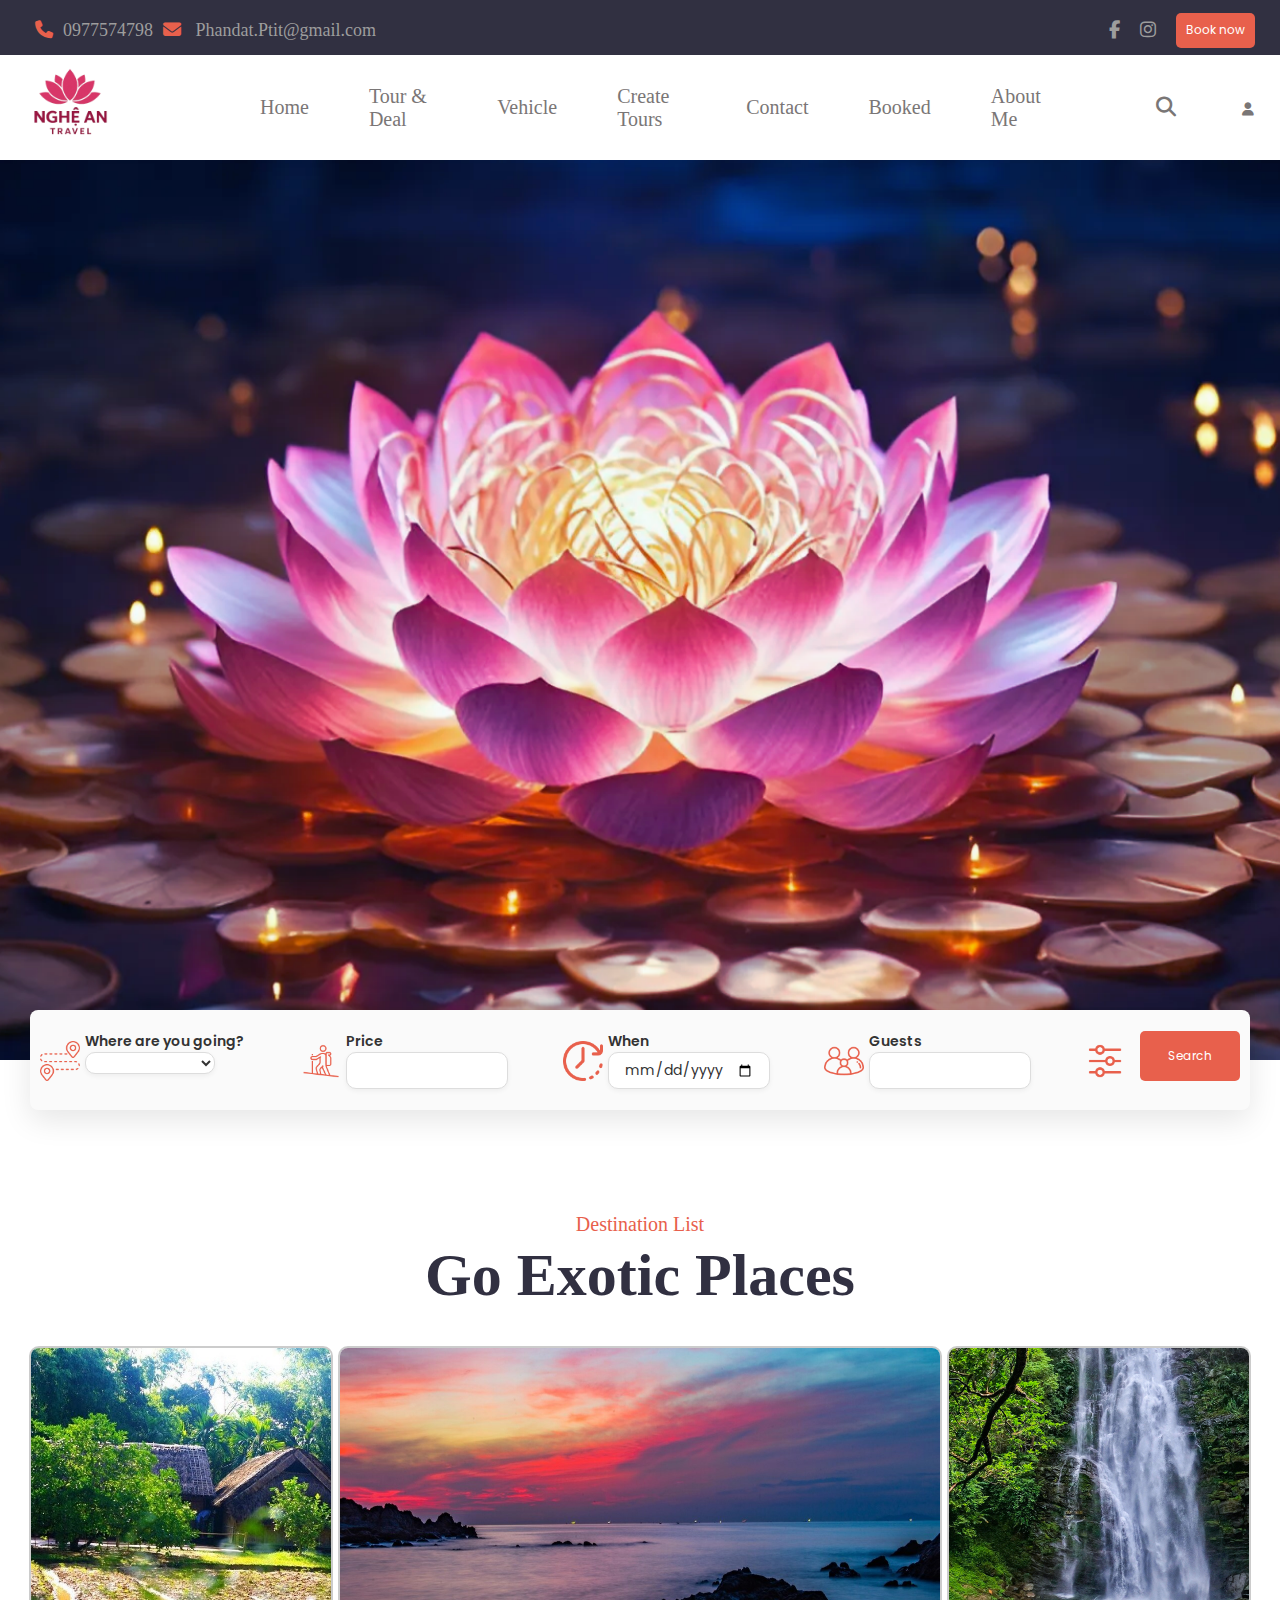
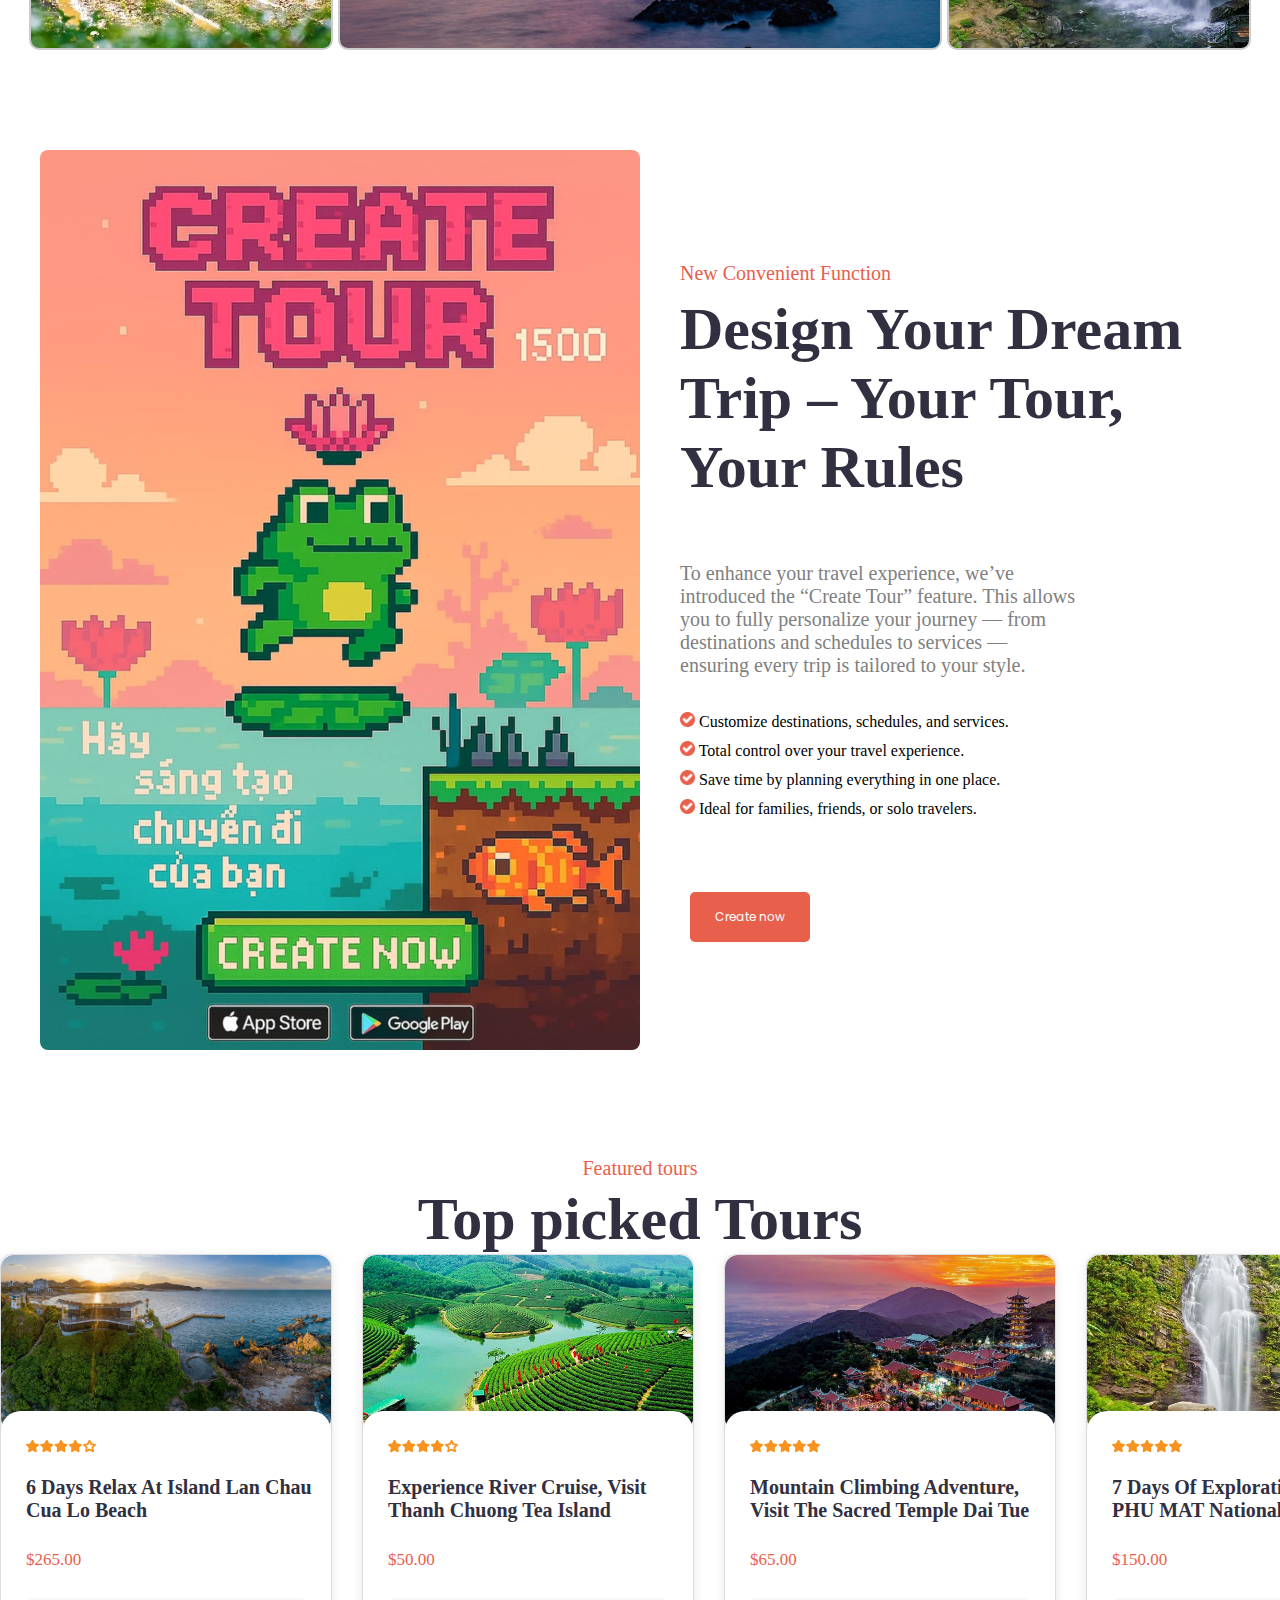
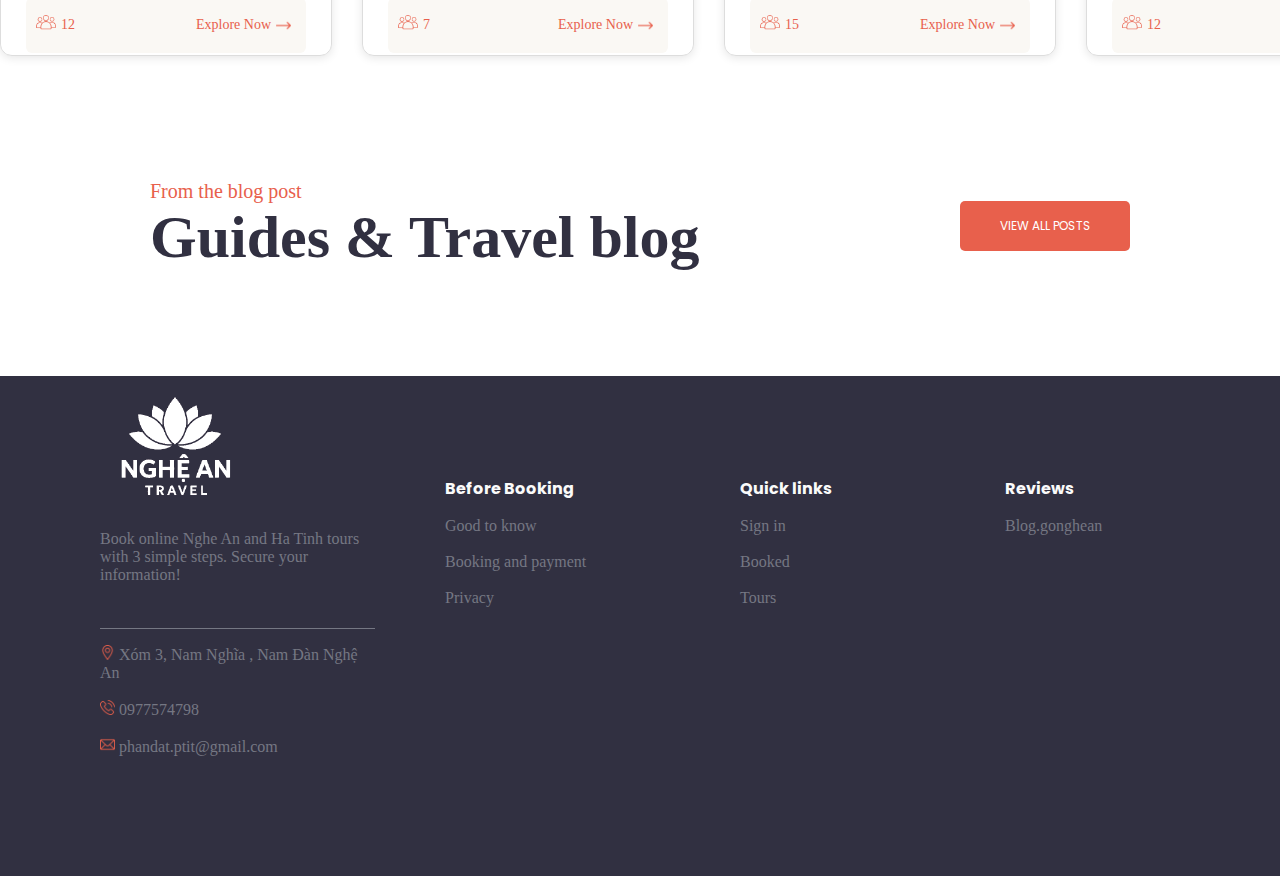
<file: home.html>
<!DOCTYPE html>
<html lang="en">
  <head>
    <meta charset="UTF-8" />
    <meta name="viewport" content="width=device-width, initial-scale=1.0" />
    <title>Image Row Display</title>

    <link href="style.css" rel="stylesheet">
    <link rel="stylesheet"
      href="https://cdnjs.cloudflare.com/ajax/libs/font-awesome/6.5.0/css/all.min.css">

    <link
      href="https://fonts.googleapis.com/css2?family=Great+Vibes&display=swap"
      rel="stylesheet">
    <link rel="stylesheet"
      href="https://cdnjs.cloudflare.com/ajax/libs/font-awesome/5.15.1/css/all.min.css">
    <link href="https://fonts.googleapis.com/css2?family=Roboto&display=swap"
      rel="stylesheet">
    <link rel="stylesheet"
      href="https://cdnjs.cloudflare.com/ajax/libs/font-awesome/6.5.0/css/all.min.css">
    <link
      href="https://db.onlinewebfonts.com/c/12ece9d4b11e224fbbd0b5ca246bb213?family=Reey+Regular"
      rel="stylesheet">
    <link
      href="https://fonts.googleapis.com/css2?family=Poppins:wght@400;500;600;700&display=swap"
      rel="stylesheet">
<link href="https://fonts.googleapis.com/css2?family=Montserrat:wght@400;600;700&display=swap" rel="stylesheet">
<link rel="stylesheet" href="https://cdnjs.cloudflare.com/ajax/libs/font-awesome/6.5.0/css/all.min.css">



  </head>
  <body>
    <!--thanh cc-->
  <div id="overlay"></div>

<div id="loginForm">
 
  <h2>Đăng nhập</h2>
  <div class="sign-minibox">
    <label for="sign" style="font-weight: bold;">Username</label>
  <input id="username"class="sign username" type="text" placeholder="Tên đăng nhập" />
  </div>
  <div class="sign-minibox">
    <label for="sign" style="font-weight: bold;">Password</label>
  <input id="password" class="sign password" type="password" placeholder="Mật khẩu" />
  </div>
  <button class="butten-background" onclick="login()" style="width:80%;height: 45px;display:flex;">Đăng nhập</button>
  <a href="signin.html" style="color:black">Bạn chưa có tài khoản ?</a>
  <p id="message" style="font-weight: bold; color: red;"></p>
  
</div>
    <div class="header">
      <div class="header-contact">
        <div class="header-left">
          <ul>
            <li><i class="fas fa-phone icon butten"></i>
              <span class="info">0977574798</span>
            </li>
            <li>
              <a href="mailto:Phandat.ptit@gmail.com">
                <i class="fas fa-envelope icon butten"> </i>
                <span class="info">Phandat.Ptit@gmail.com</span>

              </a>
            </li>
          </ul>
        </div>

        <div class="header-right">
          <a href="https://www.facebook.com/phandat3108" target="_blank">
            <i class="fab fa-facebook-f icon info"></i>
          </a>
          <a href="https://instagram.com/yourpage" target="_blank">
            <i class="fab fa-instagram icon info"></i>
          </a>

        </a>
        <div class="butten-background">
          Book now
        </div>
      </div>
    </div>
    <div class="header-navbar">
     <ul>
        <li><a href="home.html"><img
              src="anh/ChatGPT_Image_14_07_05_9_thg_5__2025-removebg-preview.png"></a></li>

        <li><a href="home.html">Home</a></li>
        <li><a href="tour.html">Tour & Deal</a></li>
        <li><a href="vehicle.html">Vehicle</a></li>
        
        <li><a href="create.html">Create Tours</a></li>
        <li><a href="contact.html">Contact</a></li>
        <li><a href="booked.html">Booked</a></li>
        <li><a href="info.html">About Me</a></li>
        <div  onclick="toggleDropdownLogout()" class="userbox"><i class="fa-solid fa-user" style="color:#7a7676"></i></div>
        <li class="search-icon" style="margin-left:50px"><a href="search.html"><i class="fas fa-search" style="color:#7a7676"></i> </a></li>

        <li class="sign-icon"><button onclick="toggleDropdown()"   ><i  class="fa-solid fa-user" style="color:#7a7676"></i> </button></li>
           
      </ul>
    </div>
  </div>
  <!--Anh poster-->
  <div class="poster-container">
     <div class="drop-logout" style="margin-left: 10px;">
              <div class="login-tab" onclick="logout()">
                
                 Log Out
              </div>
               <div class="signin-tab">
               <a style="color:black" href="booked.html"> Booked</a>
              </div>
            </div>
     <div class="drop">
              <div class="login-tab" onclick="logintable()">
                <i class="fa-solid fa-right-to-bracket" style="color:#7a7676"></i>
                 Login
              </div>
               <div class="signin-tab">
               <a style="color:black" href="signin.html"> 
                <i class="fa-solid fa-user-plus" style="color:#7a7676"></i>
                </i>
                Sign in</a>
              </div>
            </div>
    <img class="poster" src="anh/004b4db9-a695-466d-9696-61cb5882ea64.png">
  </div>
  <!--search-->
  <div class="search-section">
  <form class="babe-search-form" onsubmit="search(); return false;">
    <img class="icon-search" src="anh/navigation (2).png">
    <div class="search-field">
      <label>
        <span class="search-up">Where are you going?</span>
      </label>
      <select class="destination">
         <option value="">-- Select Destination --</option>
      </select>
    </div>

    <img class="icon-search" src="anh/travel (1).png">
    <div class="search-field">
      <label>
        <span class="search-up">Price</span>
      </label>
      <input type="number" class="price">
    </div>

    <img class="icon-search" src="anh/wall-clock.png">
    <div class="search-field">
      <label>
        <span class="search-up">When</span>
      </label>
      <input type="date" color="orange">
    </div>

    <img class="icon-search" src="anh/family.png">
    <div class="search-field">
      <label>
        <span class="search-up">Guests</span>
      </label>
      <input type="number" class="people">
    </div>

    <img class="icon-search" src="anh/equalizer.png">
    <button type="submit" class="butten-background" style="height: 50px; width: 100px;" onclick="searchhome()">
      Search
    </button>
  </form>
</div>

    <div>
    </div>
  </div>
  <div class="chu-dep">
    <p class="font-reey" style="font-size :20px;">Destination List</p>
    <h3 style="font-size :60px; color:#313041">Go Exotic Places
    </h3>
  </div>
  <br>
  <br>
  <div class="preview-picture">
    <div class="pic">

      <img src="anh/locations_1443594371_5ad8ee38fee5aa7eccfd7fe0ebb41e58.jpg"
        style="height: 300; width: 300px;">
    </div>
    <div class="pic"> <img
        src="anh/dao-lan-chau-cua-lo-ky-ao-trong-suong-som-840af9.jpg"
        style="height: 300; width: 600px;"></div>
    <div class="pic"><img src="anh/thac-khe-kem-8.jpg"
        style="height: 300; width: 300px;"></div>
  </div>

  <div class="event">
    <div class="event-pic">
      <img src="anh/559f4a52-94fa-401b-a937-ce4de1702695.jpeg">
    </div>

    <div class="event-info">
      <div class="chu-dep2">
        <p class="font-reey" style="font-size :20px;">
         New Convenient Function</p>
        <h3 style="font-size :60px; color:#313041">Design Your Dream Trip – Your Tour, Your Rules
        </h3>
        <div style="width: 400px; font-size: 20px; color: gray;">
          <p style="margin-top:50px;"> To enhance your travel experience, we’ve introduced the “Create Tour” feature.
This allows you to fully personalize your journey — from destinations and schedules to services — ensuring every trip is tailored to your style.</p></div>
        <div class="tick" style="margin-top: 25px;">
          <img src="anh/checked.png"> Customize destinations, schedules, and services.
        </div>
        <div class="tick">
          <img src="anh/checked.png"> Total control over your travel experience.
        </div>
        <div class="tick">
          <img src="anh/checked.png">  Save time by planning everything in one place.
        </div>
        <div class="tick">
          <img src="anh/checked.png"> Ideal for families, friends, or solo travelers.
        </div>
        <br>
        <br>
        <br>
       <a href="create.html"> <div class="butten-background" style="height: 50px ; width:100px" >
          Create now
        </div></a>
      </div>

    </div>

  </div>
  <div class="chu-dep">
    <p class="font-reey" style="font-size :20px;">Featured tours</p>
    <h3 style="font-size :60px; color:#313041">Top picked Tours
    </h3>
  </div>
  <div class="top-tours">
    <div class="box-top-tours">
      <div class="img-box-top-tours">
        <img src="anh/lan-chau-anh-web-1-min.webp (2).png">
      </div>
      <div class="info-box-top-tours">
        <div class="info-box">
          <img class="star" src="anh/rating.png">

          <div class="name-info-box-top-tours">
            6 Days Relax At Island Lan Chau Cua Lo Beach
          </div>
          <br>
          <div class="price">
            $265.00
          </div>
          <br>
          <div class="more-info">
            <div class="info-left">
              <img src="anh/people.png" width="20px" style="padding: 0;"> 12
            </div>
            <div class="info-right">
              Explore Now <img style="margin-left: 5px;" width="15px "
                src="anh/right-arrow.png">
            </div>
          </div>

        </div>
      </div>
    </div>
    <div class="box-top-tours">
      <div class="img-box-top-tours">
        <img src="anh/doi-che-thanh-chuong.jpeg">
      </div>
      <div class="info-box-top-tours">
        <div class="info-box">
          <img class="star" src="anh/rating.png">

          <div class="name-info-box-top-tours">
            Experience River Cruise, Visit Thanh Chuong Tea Island
          </div>
          <br>
          <div class="price">
            $50.00
          </div>
          <br>
          <div class="more-info">
            <div class="info-left">
              <img src="anh/people.png" width="20px" style="padding: 0;"> 7
            </div>
            <div class="info-right">
              Explore Now <img style="margin-left: 5px;" width="15px "
                src="anh/right-arrow.png">
            </div>
          </div>

        </div>
      </div>
    </div>
    <div class="box-top-tours">
      <div class="img-box-top-tours">
        <img src="anh/481819640_953251776989379_5777637315292432491_n.jpg">
      </div>
      <div class="info-box-top-tours">
        <div class="info-box">
          <img class="star" src="anh/rating (1).png">

          <div class="name-info-box-top-tours">
            Mountain Climbing Adventure, Visit The Sacred Temple Dai Tue
          </div>
          <br>
          <div class="price">
            $65.00
          </div>
          <br>
          <div class="more-info">
            <div class="info-left">
              <img src="anh/people.png" width="20px" style="padding: 0;"> 15
            </div>
            <div class="info-right">
              Explore Now <img style="margin-left: 5px;" width="15px "
                src="anh/right-arrow.png">
            </div>
          </div>

        </div>
      </div>
    </div>
    <div class="box-top-tours">
      <div class="img-box-top-tours">
        <img src="anh/vuon-quoc-gia-pu-mat-1.jpg">
      </div>
      <div class="info-box-top-tours">
        <div class="info-box">
          <img class="star" src="anh/rating (1).png">

          <div class="name-info-box-top-tours">
            7 Days Of Exploration-Survival In PHU MAT National Park
          </div>
          <br>
          <div class="price">
            $150.00
          </div>
          <br>
          <div class="more-info">
            <div class="info-left">
              <img src="anh/people.png" width="20px" style="padding: 0;"> 12
            </div>
            <div class="info-right">
              Explore Now <img style="margin-left: 5px;" width="15px "
                src="anh/right-arrow.png">
            </div>
          </div>

        </div>
      </div>
    </div>
  </div>
  <div class="post">
    <div class="post-left">

      <p class="font-reey" style="font-size :20px;">From the blog post</p>
      <h3 style="font-size :60px; color:#313041">Guides & Travel blog
      </h3>
    </div>
    <div class="post-right">
      <div class="butten-background" style="height: 50px ; width:150px">
        VIEW ALL POSTS
      </div>
    </div>

  </div>
  <div class="foot">
    <div class="foot1">
      <a href="#top"><img src="anh/output-onlinepngtools.png" width="150px"></a>
      <p class="foot-info">Book online Nghe An and Ha Tinh tours with 3 simple
        steps. Secure your information!
      </p>
      <br>
      <br>
      <hr style="border: none; height: 1px; background-color: #757783;">
      <ul>
        <li class="foot-info"><img src="anh/location.png" width="15px"><a> Xóm 3, Nam Nghĩa , Nam Đàn  Nghệ An</a></li>
        <br>
        <li class="foot-info"><img src="anh/phone-call.png" width="15px"> <a href>0977574798</a></li>
        <br>
        <li class="foot-info"><img src="anh/mail.png" width="15px"><a href="mailto:phandat.ptit@gmail.com"> phandat.ptit@gmail.com</a></li>

      </ul>
    </div>
    <div class="foot1" style="margin-left:-80px">
      <p class="top-foot-info">Before Booking</p>
      <ul>
        <li class="foot-info"> <a href>Good to know</a></li>
        <br>
        <li class="foot-info"> <a href>Booking and payment</a></li>
        <br>
        <li class="foot-info"> <a href>Privacy</a></li>

      </ul>

    </div>
    <div class="foot1" style="margin-left:-130px">
      <p class="top-foot-info">Quick links</p>
      <ul>
        <li class="foot-info"> <a href>Sign in</a></li>
        <br>
        <li class="foot-info"> <a href>Booked</a></li>
        <br>
        <li class="foot-info"> <a href>Tours</a></li>

      </ul>

    </p>

  </div>
  <div class="foot1" style="margin-left:-160px">
    <p class="top-foot-info">Reviews</p>
    <ul>
     
    
      <li class="foot-info"><a href> Blog.gonghean</a></li>

    </ul>

  </div>
</div>
<script src="admin.js"></script>
<script src="index.js"></script>
  </body>
</file>
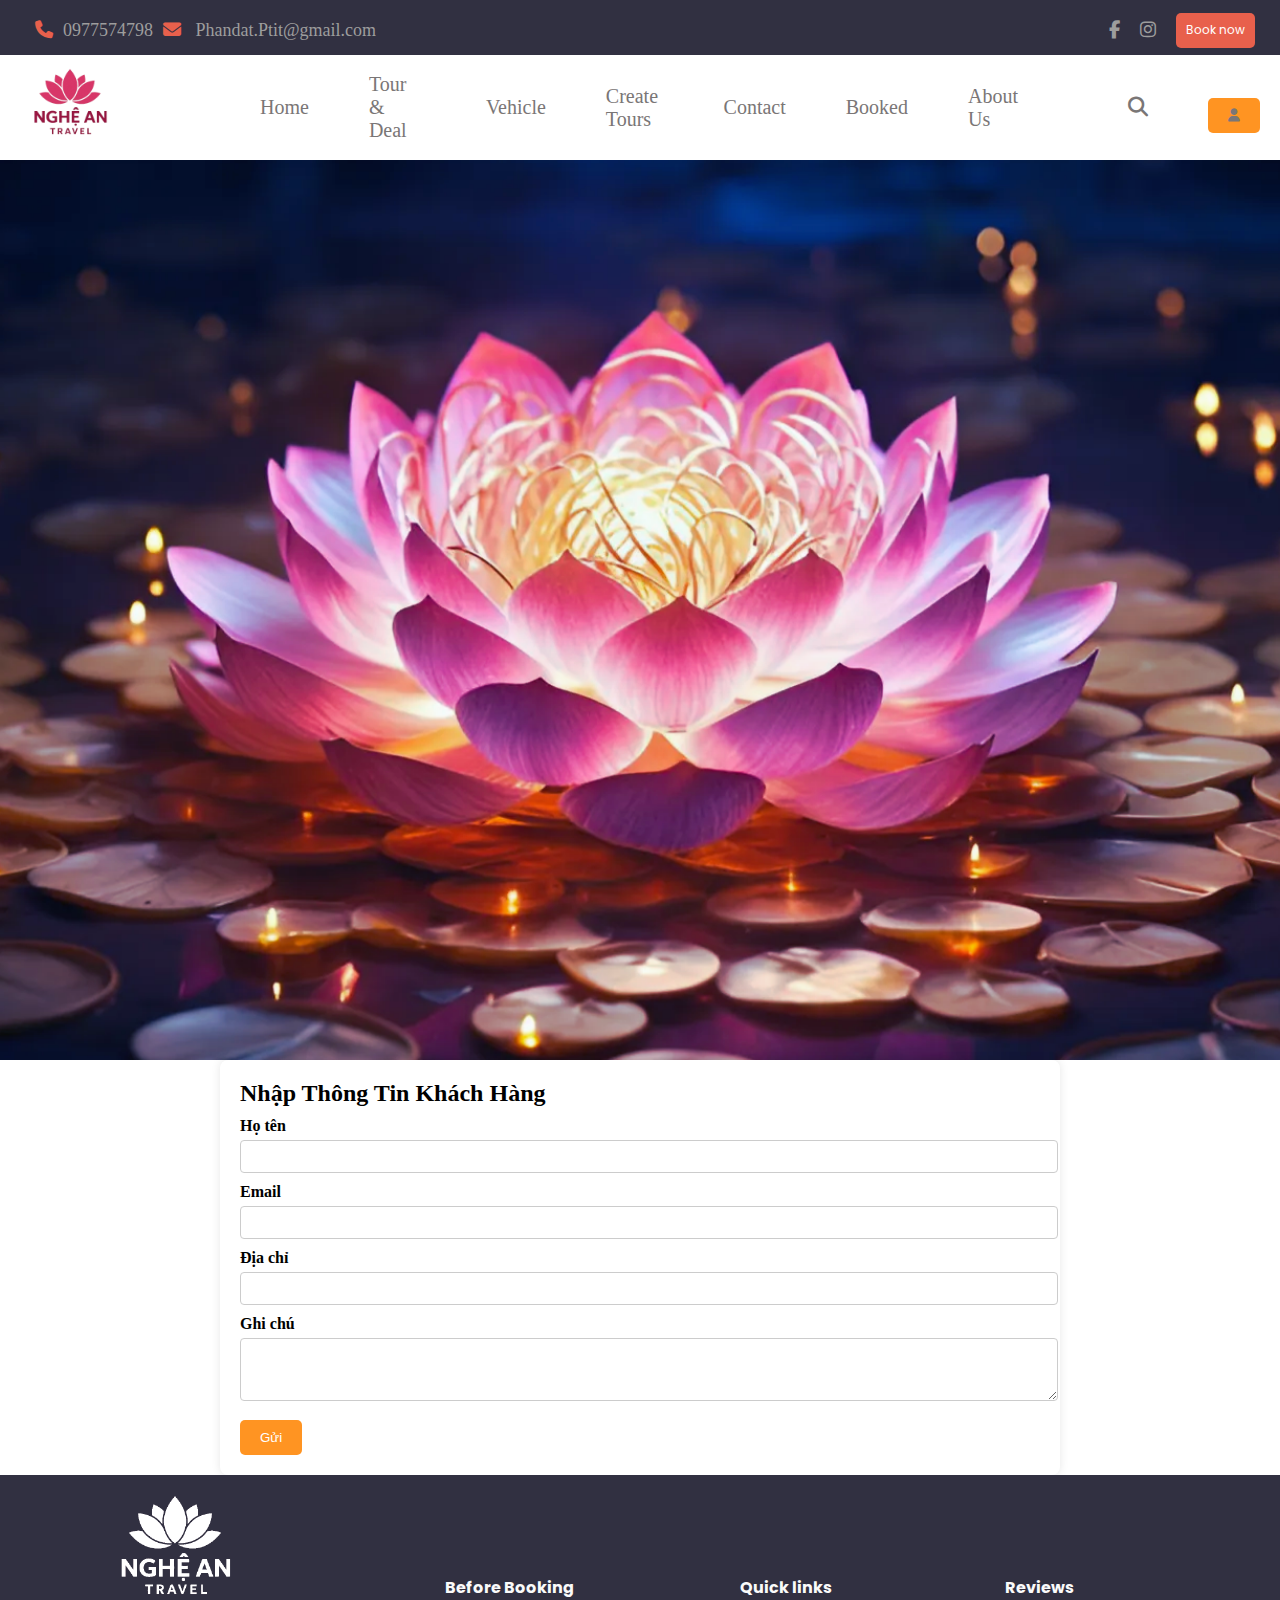
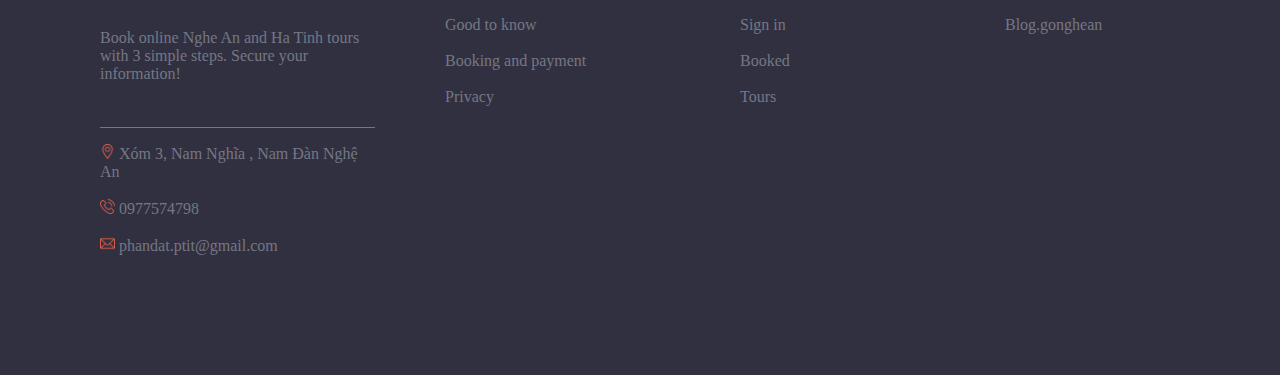
<file: info.html>
<!DOCTYPE html>
<html lang="en">
  <head>
    <meta charset="UTF-8" />
    <meta name="viewport" content="width=device-width, initial-scale=1.0" />
    <title>Image Row Display</title>

    <link href="style.css" rel="stylesheet">
    <link rel="stylesheet"
      href="https://cdnjs.cloudflare.com/ajax/libs/font-awesome/6.5.0/css/all.min.css">

    <link
      href="https://fonts.googleapis.com/css2?family=Great+Vibes&display=swap"
      rel="stylesheet">
    <link rel="stylesheet"
      href="https://cdnjs.cloudflare.com/ajax/libs/font-awesome/5.15.1/css/all.min.css">
    <link href="https://fonts.googleapis.com/css2?family=Roboto&display=swap"
      rel="stylesheet">
    <link rel="stylesheet"
      href="https://cdnjs.cloudflare.com/ajax/libs/font-awesome/6.5.0/css/all.min.css">
    <link
      href="https://db.onlinewebfonts.com/c/12ece9d4b11e224fbbd0b5ca246bb213?family=Reey+Regular"
      rel="stylesheet">
    <link
      href="https://fonts.googleapis.com/css2?family=Poppins:wght@400;500;600;700&display=swap"
      rel="stylesheet">
<link href="https://fonts.googleapis.com/css2?family=Montserrat:wght@400;600;700&display=swap" rel="stylesheet">
<link rel="stylesheet" href="https://cdnjs.cloudflare.com/ajax/libs/font-awesome/6.5.0/css/all.min.css">



  </head>
  <body>
    <!--thanh cc-->
  <div id="overlay"></div>

<div id="loginForm">
 
  <h2>Đăng nhập</h2>
  <div class="sign-minibox">
    <label for="sign" style="font-weight: bold;">Username</label>
  <input id="username"class="sign username" type="text" placeholder="Tên đăng nhập" />
  </div>
  <div class="sign-minibox">
    <label for="sign" style="font-weight: bold;">Password</label>
  <input id="password" class="sign password" type="password" placeholder="Mật khẩu" />
  </div>
  <button class="butten-background" onclick="login()" style="width:80%;height: 45px;display:flex;">Đăng nhập</button>
  <a href="signin.html" style="color:black">Bạn chưa có tài khoản ?</a>
  <p id="message" style="font-weight: bold; color: red;"></p>
  
</div>
    <div class="header">
      <div class="header-contact">
        <div class="header-left">
          <ul>
            <li><i class="fas fa-phone icon butten"></i>
              <span class="info">0977574798</span>
            </li>
            <li>
              <a href="mailto:Phandat.ptit@gmail.com">
                <i class="fas fa-envelope icon butten"> </i>
                <span class="info">Phandat.Ptit@gmail.com</span>

              </a>
            </li>
          </ul>
        </div>

        <div class="header-right">
          <a href="https://www.facebook.com/phandat3108" target="_blank">
            <i class="fab fa-facebook-f icon info"></i>
          </a>
          <a href="https://instagram.com/yourpage" target="_blank">
            <i class="fab fa-instagram icon info"></i>
          </a>

        </a>
        <div class="butten-background">
          Book now
        </div>
      </div>
    </div>
    <div class="header-navbar">
     <ul>
        <li><a href="home.html"><img
              src="anh/ChatGPT_Image_14_07_05_9_thg_5__2025-removebg-preview.png"></a></li>

        <li><a href="home.html">Home</a></li>
        <li><a href="tour.html">Tour & Deal</a></li>
        <li><a href="vehicle.html">Vehicle</a></li>
        
        <li><a href="create.html">Create Tours</a></li>
        <li><a href="contact.html">Contact</a></li>
        <li><a href="booked.html">Booked</a></li>
        <li><a href="booked.html">About Us</a></li>
        <div  onclick="toggleDropdownLogout()" class="userbox"><i class="fa-solid fa-user" style="color:#7a7676"></i></div>
        <li class="search-icon" style="margin-left:50px"><a href="search.html"><i class="fas fa-search" style="color:#7a7676"></i> </a></li>

        <li class="sign-icon"><button onclick="toggleDropdown()"   ><i  class="fa-solid fa-user" style="color:#7a7676"></i> </button></li>
           
      </ul>
    </div>
  </div>
  <!--Anh poster-->
  <div class="poster-container">
     <div class="drop-logout">
              <div class="login-tab" onclick="logout()">
                
                 Log Out
              </div>
               <div class="signin-tab">
               <a style="color:black" href="signin.html"> Booked</a>
              </div>
            </div>
     <div class="drop">
              <div class="login-tab" onclick="logintable()">
                <i class="fa-solid fa-right-to-bracket" style="color:#7a7676"></i>
                 Login
              </div>
               <div class="signin-tab">
               <a style="color:black" href="signin.html"> 
                <i class="fa-solid fa-user-plus" style="color:#7a7676"></i>
                </i>
                Sign in</a>
              </div>
            </div>
    <img class="poster" src="anh/004b4db9-a695-466d-9696-61cb5882ea64.png">
  </div>
 <style>
    

    form {
      background: #fff;
      padding: 20px;
      width: 800px;
      margin: auto;
      border-radius: 8px;
      box-shadow: 0 0 10px rgba(0,0,0,0.1);
    }

    label {
      display: block;
      margin-top: 10px;
      font-weight: bold;
    }

    input, textarea {
      width: 100%;
      padding: 8px;
      margin-top: 5px;
      border-radius: 4px;
      border: 1px solid #ccc;
    }

    button {
      margin-top: 15px;
      padding: 10px 20px;
      background-color: #ff9422;
      color: white;
      border: none;
      border-radius: 5px;
      cursor: pointer;
    }

    button:hover {
      background-color: #f87d26;
    }
  </style>
</head>
<body>

  <form id="form-khachhang">
    <h2>Nhập Thông Tin Khách Hàng</h2>
    <label for="hoten">Họ tên</label>
    <input type="text" id="hoten" required>

    <label for="email">Email</label>
    <input type="email" id="email" required>

    <label for="diachi">Địa chỉ</label>
    <input type="text" id="diachi" required>

    <label for="ghichu">Ghi chú</label>
    <textarea id="ghichu" rows="3"></textarea>

    <button type="submit">Gửi</button>
  </form>

  <script>
    document.addEventListener("DOMContentLoaded", function () {
      const username = localStorage.getItem("Userinuse");
      if (!username) {
        alert("⚠️ Bạn chưa đăng nhập (Userinuse chưa có trong localStorage).");
        return;
      }

      const form = document.getElementById("form-khachhang");

      // Load thông tin đã lưu sẵn nếu có
      const khachhangData = JSON.parse(localStorage.getItem("khachhang")) || {};
      if (khachhangData[username]) {
        const userData = khachhangData[username];
        document.getElementById("hoten").value = userData.hoten || "";
        document.getElementById("email").value = userData.email || "";
        document.getElementById("diachi").value = userData.diachi || "";
        document.getElementById("ghichu").value = userData.ghichu || "";
      }

      form.addEventListener("submit", function (e) {
        e.preventDefault();

        const thongtin = {
          username: username,
          hoten: document.getElementById("hoten").value.trim(),
          email: document.getElementById("email").value.trim(),
          diachi: document.getElementById("diachi").value.trim(),
          ghichu: document.getElementById("ghichu").value.trim()
        };

        // Cập nhật vào localStorage
        khachhangData[username] = thongtin;
        localStorage.setItem("khachhang", JSON.stringify(khachhangData));

        alert("✅ Thông tin khách hàng đã được lưu!");
      });
    });
  </script>


  <div class="foot">
    <div class="foot1">
      <a href="#top"><img src="anh/output-onlinepngtools.png" width="150px"></a>
      <p class="foot-info">Book online Nghe An and Ha Tinh tours with 3 simple
        steps. Secure your information!
      </p>
      <br>
      <br>
      <hr style="border: none; height: 1px; background-color: #757783;">
      <ul>
        <li class="foot-info"><img src="anh/location.png" width="15px"><a> Xóm 3, Nam Nghĩa , Nam Đàn  Nghệ An</a></li>
        <br>
        <li class="foot-info"><img src="anh/phone-call.png" width="15px"> <a href>0977574798</a></li>
        <br>
        <li class="foot-info"><img src="anh/mail.png" width="15px"><a href="mailto:phandat.ptit@gmail.com"> phandat.ptit@gmail.com</a></li>

      </ul>
    </div>
    <div class="foot1" style="margin-left:-80px">
      <p class="top-foot-info">Before Booking</p>
      <ul>
        <li class="foot-info"> <a href>Good to know</a></li>
        <br>
        <li class="foot-info"> <a href>Booking and payment</a></li>
        <br>
        <li class="foot-info"> <a href>Privacy</a></li>

      </ul>

    </div>
    <div class="foot1" style="margin-left:-130px">
      <p class="top-foot-info">Quick links</p>
      <ul>
        <li class="foot-info"> <a href>Sign in</a></li>
        <br>
        <li class="foot-info"> <a href>Booked</a></li>
        <br>
        <li class="foot-info"> <a href>Tours</a></li>

      </ul>

    </p>

  </div>
  <div class="foot1" style="margin-left:-160px">
    <p class="top-foot-info">Reviews</p>
    <ul>
     
    
      <li class="foot-info"><a href> Blog.gonghean</a></li>

    </ul>

  </div>
</div>
<script src="admin.js"></script>
<script src="index.js"></script>
  </body>
</file>
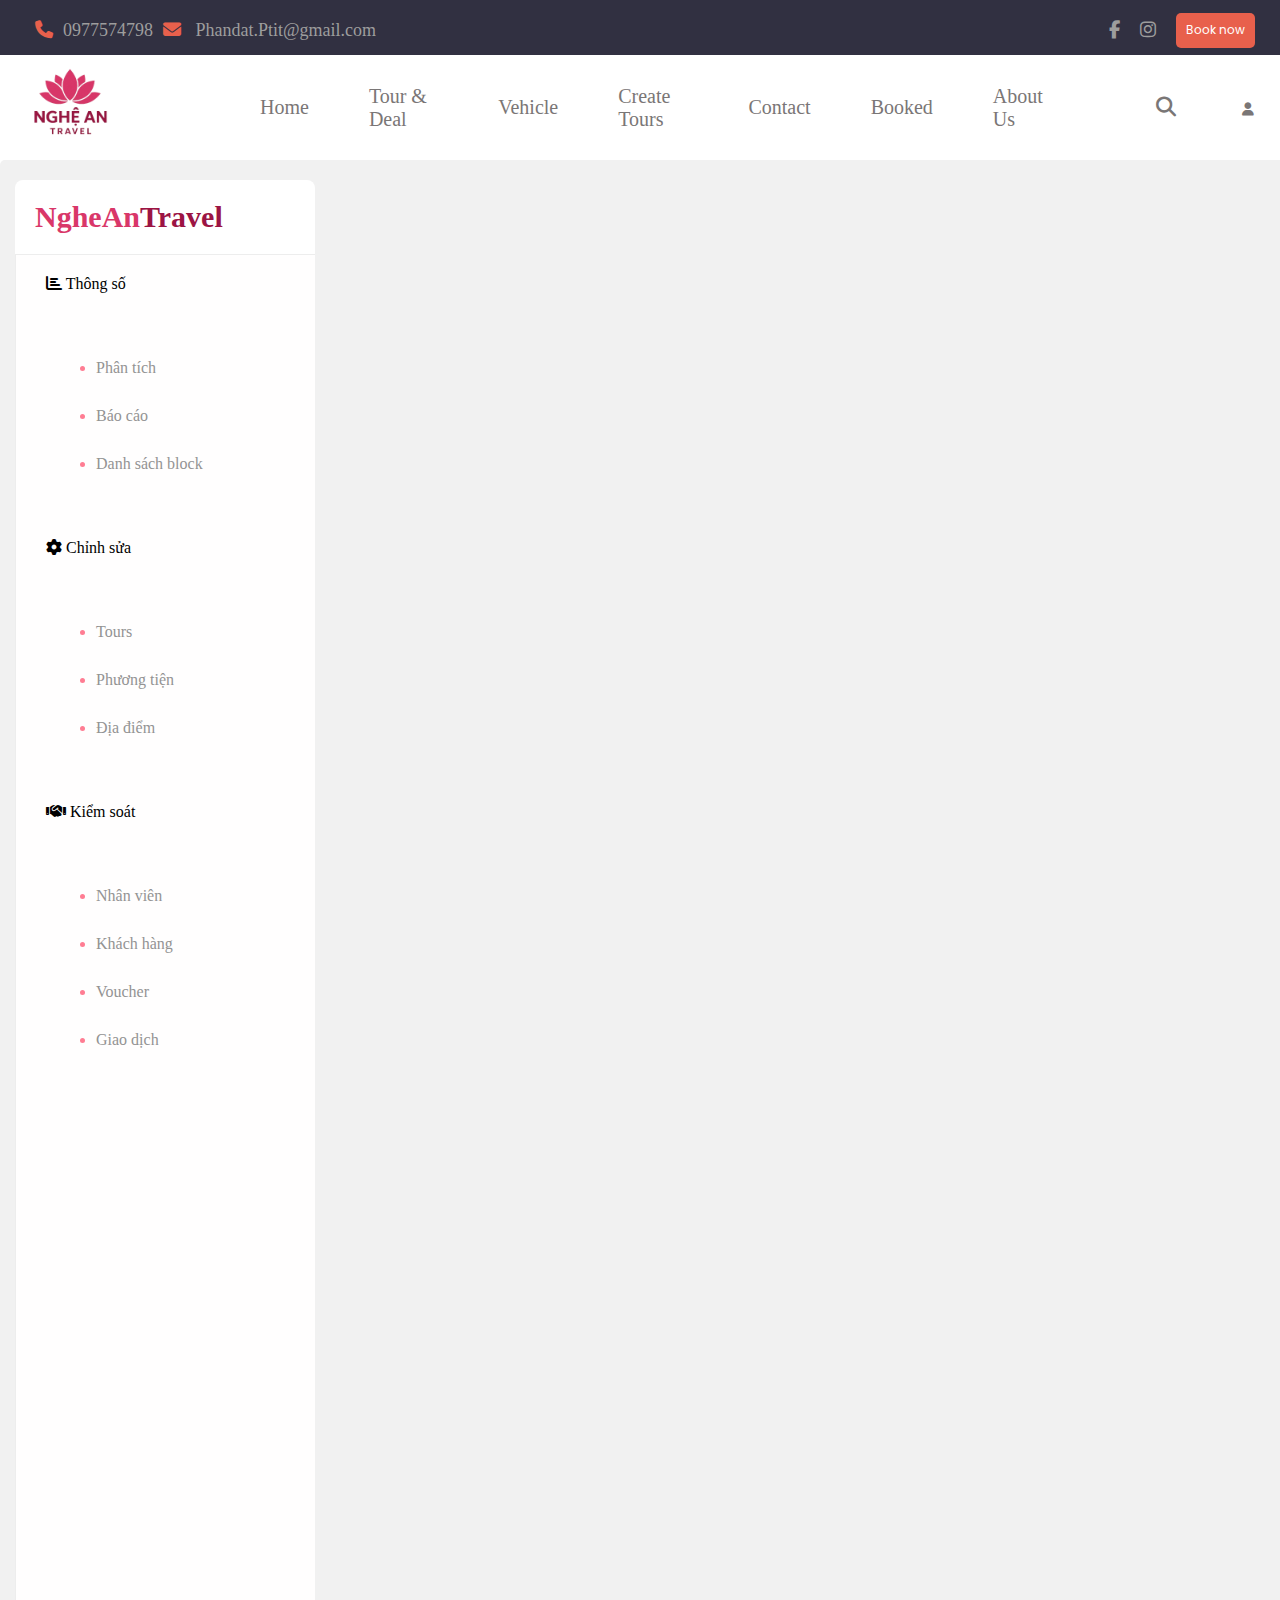
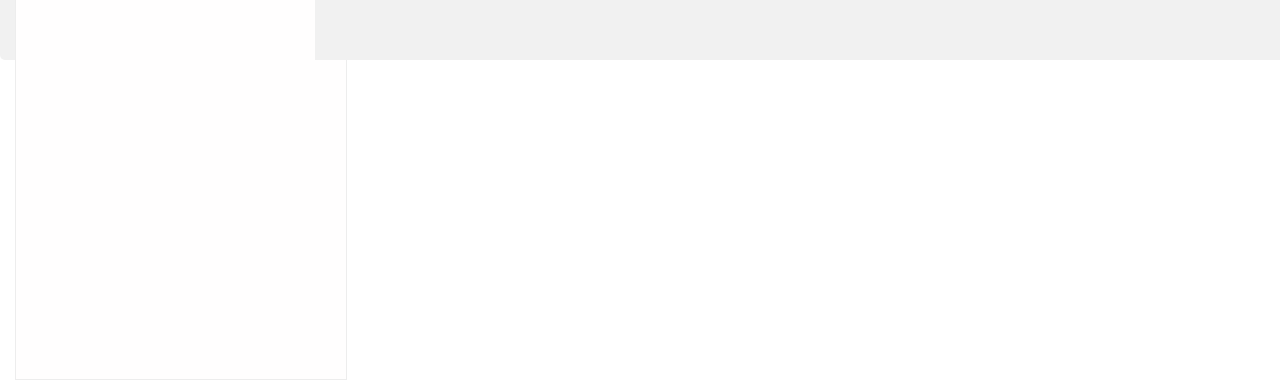
<file: manage.html>
<!DOCTYPE html>
<html lang="en">
  <head>
    <meta charset="UTF-8" />
    <meta name="viewport" content="width=device-width, initial-scale=1.0" />
    <title>Image Row Display</title>

    <link href="style.css" rel="stylesheet">
    <link rel="stylesheet"
    
      href="https://cdnjs.cloudflare.com/ajax/libs/font-awesome/6.5.0/css/all.min.css">

    <link
      href="https://fonts.googleapis.com/css2?family=Great+Vibes&display=swap"
      rel="stylesheet">
    <link rel="stylesheet"
      href="https://cdnjs.cloudflare.com/ajax/libs/font-awesome/5.15.1/css/all.min.css">
    <link href="https://fonts.googleapis.com/css2?family=Roboto&display=swap"
      rel="stylesheet">
    <link rel="stylesheet"
      href="https://cdnjs.cloudflare.com/ajax/libs/font-awesome/6.5.0/css/all.min.css">
    <link
      href="https://db.onlinewebfonts.com/c/12ece9d4b11e224fbbd0b5ca246bb213?family=Reey+Regular"
      rel="stylesheet">
    <link
      href="https://fonts.googleapis.com/css2?family=Poppins:wght@400;500;600;700&display=swap"
      rel="stylesheet">
<link href="https://fonts.googleapis.com/css2?family=Montserrat:wght@400;600;700&display=swap" rel="stylesheet">
<link rel="stylesheet" href="https://cdnjs.cloudflare.com/ajax/libs/font-awesome/6.5.0/css/all.min.css">

<link rel="stylesheet" href="https://cdnjs.cloudflare.com/ajax/libs/font-awesome/6.4.0/css/all.min.css" />
  </head>
  <body>
    <!--thanh cc-->
  
    <div class="header">
      <div class="header-contact">
        <div class="header-left">
          <ul>
            <li><i class="fas fa-phone icon butten"></i>
              <span class="info">0977574798</span>
            </li>
            <li>
              <a href="mailto:Phandat.ptit@gmail.com">
                <i class="fas fa-envelope icon butten"> </i>
                <span class="info">Phandat.Ptit@gmail.com</span>

              </a>
            </li>
          </ul>
        </div>

        <div class="header-right">
          <a href="https://www.facebook.com/phandat3108" target="_blank">
            <i class="fab fa-facebook-f icon info"></i>
          </a>
          <a href="https://instagram.com/yourpage" target="_blank">
            <i class="fab fa-instagram icon info"></i>
          </a>

        </a>
        <div class="butten-background">
          Book now
        </div>
      </div>
    </div>
    <div class="header-navbar">
      <ul>
        <li><a href="home.html"><img
              src="anh/ChatGPT_Image_14_07_05_9_thg_5__2025-removebg-preview.png"></a></li>

        <li><a href="home.html">Home</a></li>
        <li><a href="tour.html">Tour & Deal</a></li>
        <li><a href="vehicle.html">Vehicle</a></li>
        
        <li><a href="create.html">Create Tours</a></li>
        <li><a href="contact.html">Contact</a></li>
        <li><a href="booked.html">Booked</a></li>
        <li><a href="booked.html">About Us</a></li>
        <div  onclick="toggleDropdownLogout()" class="userbox"><i class="fa-solid fa-user" style="color:#7a7676"></i></div>
        <li class="search-icon" style="margin-left:50px"><a href="search.html"><i class="fas fa-search" style="color:#7a7676"></i> </a></li>

        <li class="sign-icon"><button onclick="toggleDropdown()"   ><i  class="fa-solid fa-user" style="color:#7a7676"></i> </button></li>
           
      </ul>
    </div>
  </div>
  <!--Anh poster-->
  <div class="poster-container">
     <div class="drop-logout">
              <div class="login-tab" onclick="logout()">
                 Log Out
              </div>
               <div class="signin-tab">
               <a style="color:black" href="signin.html"> Booked</a>
              </div>
            </div>
  </div>
  <div class="setting">
<div class="setting-box-left">
    <h3 class="namepage" style="color:#d93769">NgheAn<span style="color:#9c1444">Travel</span></h3>
    <div class="select-setting">
        <label> <i class="fa-solid fa-chart-bar"></i> Thông số</label>
     <ul class="manage_setting">
        <li>Phân tích</li>
        <li>Báo cáo</li>
         <li>Danh sách block</li>
     </ul>
     <label> <i class="fa-solid fa-gear"></i> Chỉnh sửa</label>
      <ul class="manage_setting">
       <li style="cursor:pointer" onclick="displayadd('addtours')">Tours</li> 
        
        <li style="cursor:pointer" onclick="displayadd('addphuongtien')">Phương tiện</li>
        <li style="cursor:pointer" onclick="displayadd('locationadd')">Địa điểm</li>
      </ul>
      <label> <i class="fa-solid fa-handshake"></i> Kiểm soát</label>
       <ul class="manage_setting">
        <li>Nhân viên</li>
        <li>Khách hàng</li>
        <li>Voucher</li>
        <li>Giao dịch</li>
       </ul>
       

     </ul>
    </div>
    
</div>
<div class="setting-box-right">
     <div class="form-box" id="addtours" >
        <br>
    <label for="image">Image path:</label>
    <input type="text" id="image" placeholder="anh/your_image.jpg">

    <label for="title">Title:</label>
    <input type="text" id="title" placeholder="Tour title...">
    <label for="lat">Latitude (vĩ độ):</label>
  <input type="text" id="lat" placeholder="VD: 18.820030">

  <!-- ✅ Thêm Longitude -->
  <label for="lng">Longitude (kinh độ):</label>
  <input type="text" id="lng" placeholder="VD: 105.721232">

    <label for="price">Price:</label>
    <input type="text" id="price" placeholder="$65.00">

    <label for="people">People limit:</label>
    <input type="number" id="people" placeholder="15">

    <label for="rating">Rating image path:</label>
    <input type="text" id="rating" placeholder="anh/rating (1).png">

    <label for="peoplejoin">People joined:</label>
    <input type="number" id="peoplejoin" placeholder="230">
    <label for="destination-add">Destination:</label>
    <input type="text" id="destination-add" placeholder="Name place">



    <button onclick="saveToLocalStorage()">Lưu vào Local Storage</button>
    <br>
    <br>
     
    <table class="all-tours" id="locations">
    <thead>
        <tr>
            <th>ID</th>
            <th>Image Url</th>
            <th>Title</th>
            
            <th>Price</th>
            <th>People limit</th>
            <th>Rating</th>
            <th>People joined</th>
            <th>Destination</th>
            <th>Lat</th>
      <th>Lng</th>
            <th>Change</th>
        </tr>
    </thead>
    <tbody id="tour-body">
        
    </tbody>
</table>
     </div>
<div class="form-box" id="addphuongtien" >
        <br>
    <label for="image">Image path:</label>
    <input type="text" id="imagexe" placeholder="anh/your_image.jpg">

    <label for="title">Title:</label>
    <input type="text" id="titlexe" placeholder="Tour title...">

    <label for="price">Price:</label>
    <input type="text" id="pricexe" placeholder="$65.00">

    <label for="people">People limit:</label>
    <input type="number" id="peoplexe" placeholder="15">

    <label for="peoplejoin">People joined:</label>
    <input type="number" id="peoplejoinxe" placeholder="Name">

    <button onclick="saveToLocalStoragexe()">Lưu vào Local Storage</button>
    <br>
    <br>
     
    <table class="all-tours" id="phuongtien">
    <thead>
        <tr>
            <th>ID</th>
            <th>Image Url</th>
            <th>Title</th>
         
            <th>Price</th>
            <th>People limit</th>
            <th>People joined</th>
            <th>Change</th>
        </tr>
    </thead>
    <tbody id="xe-body">
        
    </tbody>
</table>
     </div>
  </div>
</div>
  </div>
  
  
  <div class="foot">
    <div class="foot1">
      <a href="#top"><img src="anh/output-onlinepngtools.png" width="150px"></a>
      <p class="foot-info">Book online Nghe An and Ha Tinh tours with 3 simple
        steps. Secure your information!
      </p>
      <br>
      <br>
      <hr style="border: none; height: 1px; background-color: #757783;">
      <ul>
        <li class="foot-info"><img src="anh/location.png" width="15px"><a> Xóm 3, Nam Nghĩa , Nam Đàn  Nghệ An</a></li>
        <br>
        <li class="foot-info"><img src="anh/phone-call.png" width="15px"> <a href>0977574798</a></li>
        
        <br>
        <li class="foot-info"><img src="anh/mail.png" width="15px"><a href="mailto:phandat.ptit@gmail.com"> phandat.ptit@gmail.com</a></li>

      </ul>
    </div>
    <div class="foot1" style="margin-left:-80px">
      <p class="top-foot-info">Before Booking</p>
      <ul>
        <li class="foot-info"> <a href>Good to know</a></li>
        <br>
        <li class="foot-info"> <a href>Booking and payment</a></li>
        <br>
        <li class="foot-info"> <a href>Privacy</a></li>

      </ul>

    </div>
    <div class="foot1" style="margin-left:-130px">
      <p class="top-foot-info">Quick links</p>
      <ul>
        <li class="foot-info"> <a href>Sign in</a></li>
        <br>
        <li class="foot-info"> <a href>Booked</a></li>
        <br>
        <li class="foot-info"> <a href>Tours</a></li>

      </ul>

    </p>

  </div>
  <div class="foot1" style="margin-left:-160px">
    <p class="top-foot-info">Reviews</p>
    <ul>
     
    
      <li class="foot-info"><a href> Blog.gonghean</a></li>

    </ul>

  </div>
</div>

<script src="admin.js"></script>
<script src="index.js"></script>
  </body>
</file>
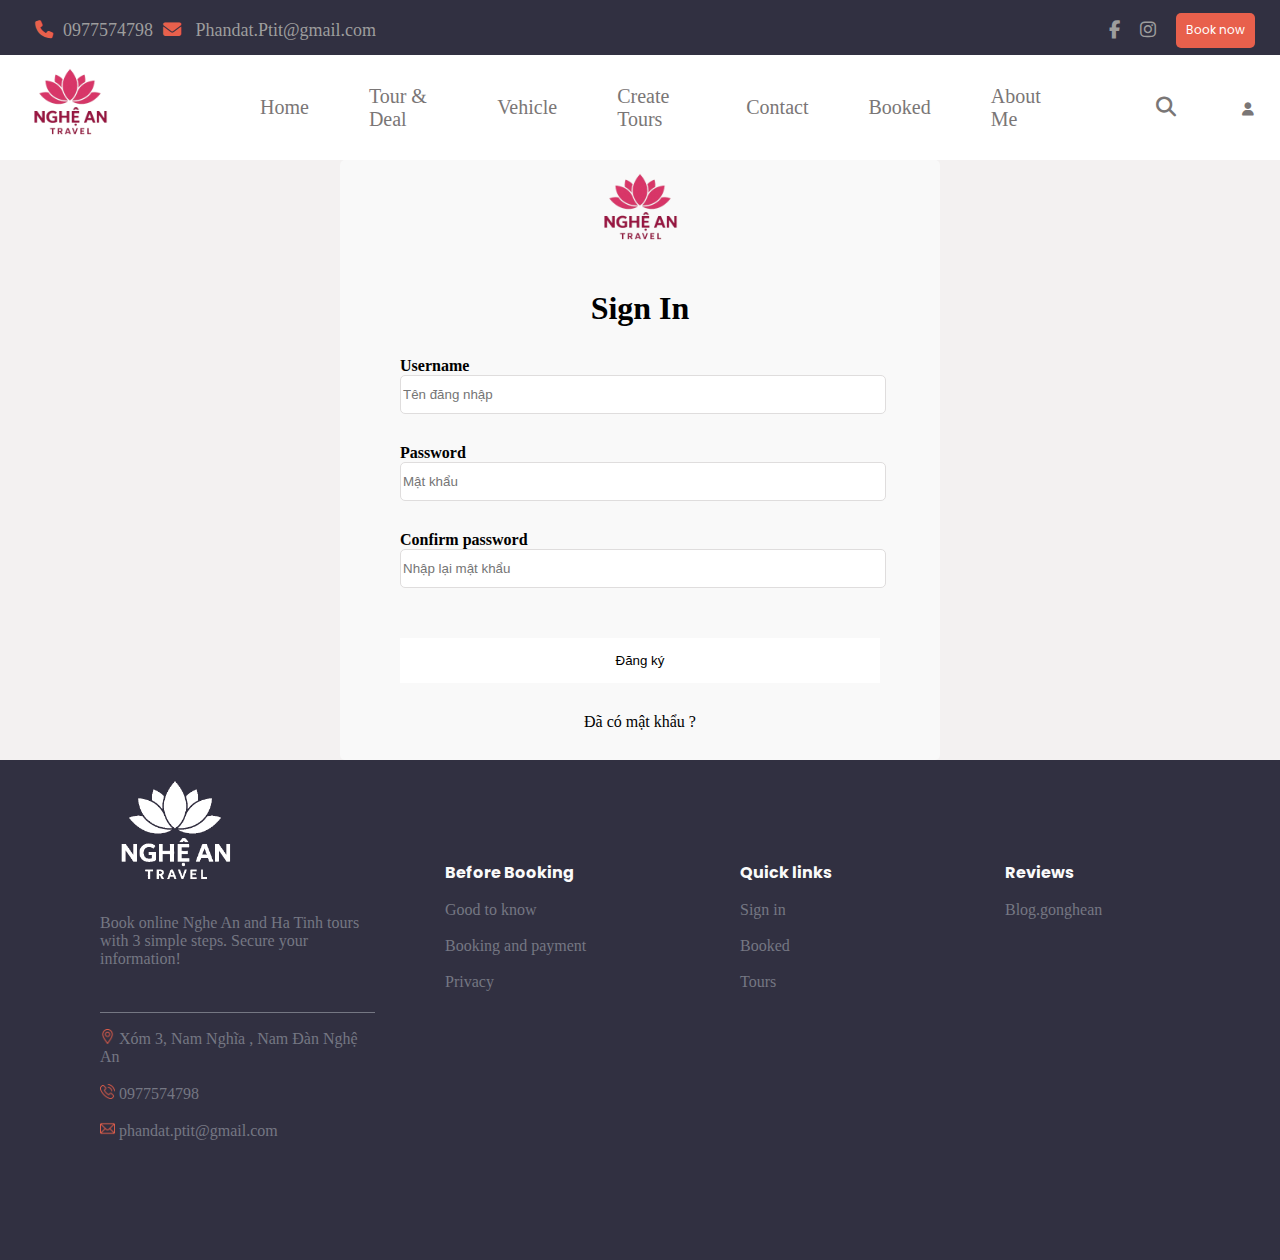
<file: signin.html>
<!DOCTYPE html>
<html lang="en">
  <head>
    <meta charset="UTF-8" />
    <meta name="viewport" content="width=device-width, initial-scale=1.0" />
    <title>Image Row Display</title>
<link href="https://fonts.googleapis.com/css2?family=Montserrat:wght@400;600;700&display=swap" rel="stylesheet">
<script src="admin.js"></script>
    <link href="style.css" rel="stylesheet">
    <link rel="stylesheet"
      href="https://cdnjs.cloudflare.com/ajax/libs/font-awesome/6.5.0/css/all.min.css">
<script src="index.js"></script>
    <link
      href="https://fonts.googleapis.com/css2?family=Great+Vibes&display=swap"
      rel="stylesheet">
    <link rel="stylesheet"
      href="https://cdnjs.cloudflare.com/ajax/libs/font-awesome/5.15.1/css/all.min.css">
    <link href="https://fonts.googleapis.com/css2?family=Roboto&display=swap"
      rel="stylesheet">
    <link rel="stylesheet"
      href="https://cdnjs.cloudflare.com/ajax/libs/font-awesome/6.5.0/css/all.min.css">
    <link
      href="https://db.onlinewebfonts.com/c/12ece9d4b11e224fbbd0b5ca246bb213?family=Reey+Regular"
      rel="stylesheet">
    <link
      href="https://fonts.googleapis.com/css2?family=Poppins:wght@400;500;600;700&display=swap"
      rel="stylesheet">

  </head>
  <body>
    <!--thanh cc-->
  


    <div class="header">
      <div class="header-contact">
        <div class="header-left">
          <ul>
            <li><i class="fas fa-phone icon butten"></i>
              <span class="info">0977574798</span>
            </li>
            <li>
              <a href="mailto:Phandat.ptit@gmail.com">
                <i class="fas fa-envelope icon butten"> </i>
                <span class="info">Phandat.Ptit@gmail.com</span>

              </a>
            </li>
          </ul>
        </div>

        <div class="header-right">
          <a href="https://www.facebook.com/phandat3108" target="_blank">
            <i class="fab fa-facebook-f icon info"></i>
          </a>
          <a href="https://instagram.com/yourpage" target="_blank">
            <i class="fab fa-instagram icon info"></i>
          </a>

        </a>
        <div class="butten-background">
          Book now
        </div>
      </div>
    </div>
    <div class="header-navbar">
     <ul>
        <li><a href="home.html"><img
              src="anh/ChatGPT_Image_14_07_05_9_thg_5__2025-removebg-preview.png"></a></li>

        <li><a href="home.html">Home</a></li>
        <li><a href="tour.html">Tour & Deal</a></li>
        <li><a href="vehicle.html">Vehicle</a></li>
        
        <li><a href="create.html">Create Tours</a></li>
        <li><a href="contact.html">Contact</a></li>
        <li><a href="booked.html">Booked</a></li>
        <li><a href="info.html">About Me</a></li>
        <div  onclick="toggleDropdownLogout()" class="userbox"><i class="fa-solid fa-user" style="color:#7a7676"></i></div>
        <li class="search-icon" style="margin-left:50px"><a href="search.html"><i class="fas fa-search" style="color:#7a7676"></i> </a></li>

        <li class="sign-icon"><button onclick="toggleDropdown()"   ><i  class="fa-solid fa-user" style="color:#7a7676"></i> </button></li>
           
      </ul>
    </div>
  </div>
  <div class="box-signin">
  <div class="box-inside-signin">
    <img width="100px" src="anh/ChatGPT_Image_14_07_05_9_thg_5__2025-removebg-preview.png">
   <h1>Sign In</h1>
  <div class="sign-minibox">
  <label for="username" style="font-weight: bold;">Username</label>
  <input id="username" name="username" class="sign username" type="text" placeholder="Tên đăng nhập" />
</div>
<div class="sign-minibox">
  <label for="password" style="font-weight: bold;">Password</label>
  <input id="password" name="password" class="sign password" type="password" placeholder="Mật khẩu" />
</div>
<div class="sign-minibox">
  <label for="confirmPassword" style="font-weight: bold;">Confirm password</label>
  <input id="confirmPassword" name="confirmPassword" class="sign password" type="password" placeholder="Nhập lại mật khẩu" />
  <p id="message" style="font-weight: bold; color: red;"></p>

</div>

<button class="button-background" onclick="register()"style="width:80%;height:45px;">Đăng ký</button>

     <a href="home.html" style="color: black;"
     > Đã có mật khẩu ?</a>

  </div>
  </div>
  <div class="foot">
    <div class="foot1">
      <a href="#top"><img src="anh/output-onlinepngtools.png" width="150px"></a>
      <p class="foot-info">Book online Nghe An and Ha Tinh tours with 3 simple
        steps. Secure your information!
      </p>
      <br>
      <br>
      <hr style="border: none; height: 1px; background-color: #757783;">
      <ul>
        <li class="foot-info"><img src="anh/location.png" width="15px"><a> Xóm 3, Nam Nghĩa , Nam Đàn  Nghệ An</a></li>
        <br>
        <li class="foot-info"><img src="anh/phone-call.png" width="15px"> <a href>0977574798</a></li>
        <br>
        <li class="foot-info"><img src="anh/mail.png" width="15px"><a href="mailto:phandat.ptit@gmail.com"> phandat.ptit@gmail.com</a></li>

      </ul>
    </div>
    <div class="foot1" style="margin-left:-80px">
      <p class="top-foot-info">Before Booking</p>
      <ul>
        <li class="foot-info"> <a href>Good to know</a></li>
        <br>
        <li class="foot-info"> <a href>Booking and payment</a></li>
        <br>
        <li class="foot-info"> <a href>Privacy</a></li>

      </ul>

    </div>
    <div class="foot1" style="margin-left:-130px">
      <p class="top-foot-info">Quick links</p>
      <ul>
        <li class="foot-info"> <a href>Sign in</a></li>
        <br>
        <li class="foot-info"> <a href>Booked</a></li>
        <br>
        <li class="foot-info"> <a href>Tours</a></li>

      </ul>

    </p>

  </div>
  <div class="foot1" style="margin-left:-160px">
    <p class="top-foot-info">Reviews</p>
    <ul>
     
    
      <li class="foot-info"><a href> Blog.gonghean</a></li>

    </ul>

  </div>
</div>
</file>
<file: style.css>
body,
html,
p,
h3,
h2,
h1,
img {
    margin: 0;
    padding: 0;



}


body{
    display:flex;
    flex-direction: column;
    }

.header-contact {
    padding: 10px 15px 5px;
    font-size: 15px;
    background: #313041;
    color: #dddddd;
    display: flex;
    height: 40px;
    justify-content: space-between;



}

.icon {
    color: white;
    font-size: 18px;
    margin: 0 10px;
}

.header-left {
    display: flex;
    font-size: 18px;
    margin: 0 10px;
    color: #dddddd;
    gap: 5px
}

.header-right {
    display: flex;
    font-size: 18px;
    margin: 0 10px;
    align-items: center;
}

.info {
    color: #9D9D9D;
    ;

}

.info:hover {
    color: #E8604C;
}

a {
    text-decoration: none;
}

.butten {
    color: #E8604C;
    ;
}

.header-contact ul {
    display: flex;
    padding: 0;
    margin: 0;
    align-items: center;


}

.header-contact li {
    display: flex;
    list-style: none;
    align-items: center;
    padding: 0;
    margin: 0;
}

button{
      border: none; 
    background-color: white;}

 
button:hover{
    color:#E8604C
}
.butten-background {
    background-color: #E8604C;
    display: flex;
    align-items: center;
    display: flex;
    cursor:pointer;
    justify-content: center;
    font-family:'Poppins', sans-serif;
    padding: 0 10px;
    margin-left: 10px;
    height: 35px;
    border-radius: 5px;
    color: white;
    font-size: 12px;

}

.header-navbar {
    background-color: white;
    padding-left: 20px;
    padding-right: 20px;
    display: flex;

    align-items: center;
    display:flex;
}

.header-navbar ul {
    display: flex;
    gap: 60px;
    list-style: none;
    margin: 0;
    padding: 0;
    align-items: center;
}

.header-navbar li {
    font-size: 20px;


}

.header-navbar a {
    text-decoration: none;
    color: #7a7676
}

.header-navbar a:hover {
    color: #E8604C;
}

.header-navbar img {
    height: 100px;
}

.header-navbar li img {
    margin-right: 80px;
}

.poster-container {

    width: 100%;
    height: 100vh;

    
}

.poster {
   
    width: 100%;
    height: 100%;
    object-fit: cover;
    display: block;


}

.babe-search-form {
    display: flex;
    gap: 5px;
    width: 100%;
}

.search-section {
    display: flex;
    justify-content: center;
    align-items: center;
    background-color: #fafafa;
    border-radius: 8px;
    width: 1200px;
    
    box-shadow: 0 10px 30px rgba(0, 0, 0, 0.1);
   
    height: 80px;
    gap: 15px;
    position: relative;
    z-index: 1;
    margin: -50px auto 0 auto;
    padding: 10px;
}


.search-field {
    flex: 1;
    display: flex;

    flex-direction: column;
    min-width: 200px;
}

.search-field select,
.search-field input {
    width: 130px;
    height: 15px;
    font-size: 14px;
    padding: 10px 15px;
    border: 1px solid #ddd;
    border-radius: 10px;
    font-family: 'Poppins', sans-serif;
    font-size: 14px;
    color: #333;
    background-color: #fff;
    box-shadow: 0 2px 5px rgba(0, 0, 0, 0.05);
  
}

.search-up {
    font-family: 'Poppins', sans-serif;
    font-weight: 600;
    color: #333333;
    font-size: 14px;
}

.icon-search {
    width: 40px;

    height: 40px;
    padding-top: 10px;
}

.chu-dep {
    display: flex;
    height: 200px;
    width: 100%;
    align-items: center;

    flex-direction: column;
    gap: 5px;
    justify-content: flex-end;
}

.font-reey {
    font-family: 'Reey regular';
    color: #E8604C;
}

.chu-dep p,
.chu-dep h3 {
    margin: 0;
   
}

.preview-picture {
    display: flex;
    gap: 5px;
    justify-content: center;
    align-items: center;

}

.preview-picture .pic img {
    width: 500px;
    
    height: auto;

    border: 2px solid #ccc;
    border-radius: 10px;
    object-fit: cover;
}

.pic {
    display: flex;
    z-index: 1;
}

.event {
    margin-top: 100px;
    display: flex;
    justify-content: center;
    align-items: center;
    max-width: 1200px;
    margin-left: auto;
    margin-right: auto;
    gap: 40px;
  
    padding: 0 20px;
}

.event-pic img {
    width: 600px;
    height: auto;
    object-fit: cover;
    border-radius: 8px;
}

.event-info {
    flex: 1;
    display: flex;
    justify-content: center;


}

.chu-dep2 {
    display: flex;
    flex-direction: column;
    align-items: flex-start;
    text-align: left;
    gap: 10px;
    max-width: 600px;
}

.tick img,
.tick p {
    font-size: 25px;
    width: 15px;
    height: auto
}

.top-tours {
    display: flex;

    justify-content: center;
    gap: 30px;
    margin: 0 auto;
}

.box-top-tours {
    width: 330px;
    display: flex;
    flex-direction: column;
   
}

.img-box-top-tours {
    width: 100%;
    border-radius: 13px;
    overflow: hidden;
    position: relative;
    z-index: 1;
}

.img-box-top-tours img {
    width: 100%;
    height: auto;
    object-fit: cover;
    display: block;

}

.info-box-top-tours {
    background-color: #fff;
    height: 250px;
    position: relative;
    z-index: 2;
    margin-top: -20px;
    border-top-left-radius: 20px;
    border-top-right-radius: 20px;
    box-shadow: 0 8px 20px rgba(0, 0, 0, 0.3);

}

.info-box {
    display: flex;
    padding-left: 25px;
    gap: 5px;
    flex-direction: column;

}

.star {
    width: 70px;

}

.name-info-box-top-tours {
    color: #313041;

    margin-top: -10px;
    font-weight: bold;
    font-size: 20px;
}

.price {
    color: #E8604C;
    font-size: 17px;
}

.more-info {
    background-color: #FAF8F4;
    width: 260px;
    height: 45px;
    border-radius: 6px;
    padding: 5px 10px;
    display: flex;
    justify-content: space-between;
    align-items: center;
    color: #E8604C;
    font-size: 14px;
}

.more-info img {
    vertical-align: middle;
    margin-right: 5px;
}

.info-left,
.info-right {
    display: flex;
    align-items: center;
}

.post {
    margin: 0;
    height: 300px;
    display:flex;
   align-items: center;
   justify-content: space-between;
   
  
  
    
}
.post-left{

    padding-left :150px;
}
.post-right{
    padding-right:150px
}
.foot{
    background-color:  #313041;
    display:flex;
    height: 500px;
    gap: 50px;
}
.foot-info{
   color: #757783;
   font-family:"Roboto Slab";
}
.foot1{
    width: 300px;
  padding-left:100px;
}
.top-foot-info{
    margin-top:100px;
    font-family: 'Poppins', sans-serif;
    color:#fafafa;
    font-weight: bold;
}
li,ul{
    list-style-type: none;
    padding-left: 0; 
  }
.foot-info a{ color: #757783;
    gap: 5px;
}
.drop{
    display:none;
    background-color: #f9f8f6;
    flex-direction: column;
  justify-content: center;
  align-items: center;
    width:200px;
    height: 100px;
    border-radius: 5px;
    position:absolute;
    z-index: 2;
    margin-left: 1200px;


    
}
.login-tab{
    width:100%;
    height:50%;
    
    display:flex;
      justify-content: center;
  align-items: center;
  cursor:pointer;
  gap:5px;
}
.signin-tab{
    display:flex;
    width:100%;
    height:50%;
      justify-content: center;
  align-items: center;
    cursor:pointer;
    gap:5px;
}
#loginForm{
   position: fixed;
    top: 200px;
  transform: translate(-50%, -50%); 
    z-index: 3;
    width:400px;
    height: 365px;
    align-items: center;
    flex-direction: column;
    padding:30px;
    background-color: #ffffff;
    gap:30px;
    display:none;
   
    border-radius: 7px;
     position: fixed;
    top: 50%;
    left: 50%;
}
.sign{
    width:100%;
    height:35px;
    border: 1px solid rgb(223, 221, 221);
    border-radius: 5px;
}
.sign-minibox{
    width:80%
}
.box-signin{
    width:100%;
    height: 600px;
    display:flex;
    flex-direction: column;
    align-items: center;
    justify-content: center;
    background-color:#f3f1f1
}
.box-inside-signin{
    display:flex;
    background-color: #f9f9f9;
    width: 600px;
    height: 600px;
        border-radius: 5px;
  
   
    gap: 30px;
    flex-direction: column;
    align-items: center;
}
.tour1{
    width:100%;
    height:1000px;
    background-color: #ebebeb;
}
#posterImage{
    display: flex;
    width:100%;
    height: 400px;
    z-index: 1;
}
.box-title{
    display:flex;
    flex-direction: column;
    align-items: center;
    justify-content: center;
    height: 400px;
    position:absolute;
    z-index: 200;
  font-family: 'Montserrat', sans-serif;
  font-size: 25px;
    width:100%;
    margin-top: -400px;
    color:white;

}
.boxtours {
  display: grid;
  grid-template-columns: repeat(4, 1fr);
 row-gap: 30px;
  margin-top: 100px;
 
}

.box-top-tours {
  border: 1px solid #ddd;
  border-radius: 12px;
  overflow: hidden;
  box-shadow: 0 2px 10px rgba(0,0,0,0.1);
  background-color: #fff;
  margin-bottom: 20px;
  height: 400px;
  transition: transform 0.3s ease;
}

.box-top-tours:hover {
  transform: translateY(-5px);
}
.img-box-top-tours img {
  width: 100%;
  height: 180px;

}

#message{
    padding:0;
    height: 20px;
    margin:0;}
.userbox{
    display:flex;
 position:absolute;
 color:#9D9D9D;
 margin-left:1200px;
 gap: 5px;
 display:none;
}
.userbox:hover{
    color:#E8604C}
.drop-logout{
    display:none;
    background-color: #f9f9f9;
    flex-direction: column;
  justify-content: center;
  align-items: center;
    width:200px;
    height: 100px;
    border-radius: 5px;
    position:absolute;
    z-index: 2;
    margin-left: 1250px;


    
}
.setting{
    display:flex;
   
    width: 100%;
   height: 1500px;
    background-color: #f1f1f1;
    border-radius: 5px;
    position:absolute;
    margin-top:  160px;
}
.setting-box-left{
    display:flex;
    width: 300px;
    height:1800px;
    flex-direction: column;
    margin-left:15px;
    margin-top: 20px;
    background-color: #ffffff;
    border-radius: 8px;
  
  
}
.setting-box-right{
    display:flex;
    width: auto;
    flex:1;
    flex-direction: column;
    height:100%;
    background-color: #f1f1f1;
}
.select-setting{
    width:100%;
background-color: #fffefe;
border:1px solid rgb(237, 237, 237);
    flex:1;

}
.manage_setting {
display:flex;
flex-direction: column;
gap:30px;


}
.manage_setting li::marker {
  color:rgb(255, 125, 147);
}
.manage_setting li{
    list-style: disc;
  list-style-position: outside;
margin-left: 50px;
color:rgb(147, 147, 147)}
.namepage{
      font-size: 30px;
  font-weight: bold;
  padding: 20px;
  }
  .select-setting{
    padding: 20px 0 0 30px;
    display:flex;
    flex-direction: column;
    gap:50px;
    

  };
  .form-box {
      width: 400px;
      margin: 60px auto;

      border: 2px solid #ccc;
      border-radius: 10px;
      font-family: Arial;
    }
    .form-box label {
    
      display: block;
      margin-top: 10px;
      font-weight: bold;
      margin-left:10px;
    }
    .form-box input {
        margin-left: 10px;
      width: 100%;
      padding: 8px;
      margin-top: 5px;
    }
    .form-box button {
      margin-top: 15px;
      padding: 10px;
      width: 100%;
      background-color: #E8604C;
      color: white;
      border: none;
      border-radius: 5px;
    }
    .all-tours {
  width: 100%;
  border-collapse: collapse;
  font-family: Arial, sans-serif;
  margin-top: 20px;
}

.all-tours thead {
  background-color: #E8604C;
  color: white;
}

.all-tours th, 
.all-tours td {
  border: 1px solid #ddd;
  padding: 8px;
  text-align: center;
}


.form-box {

  display:none;

flex-direction:column ;
}
</file>
